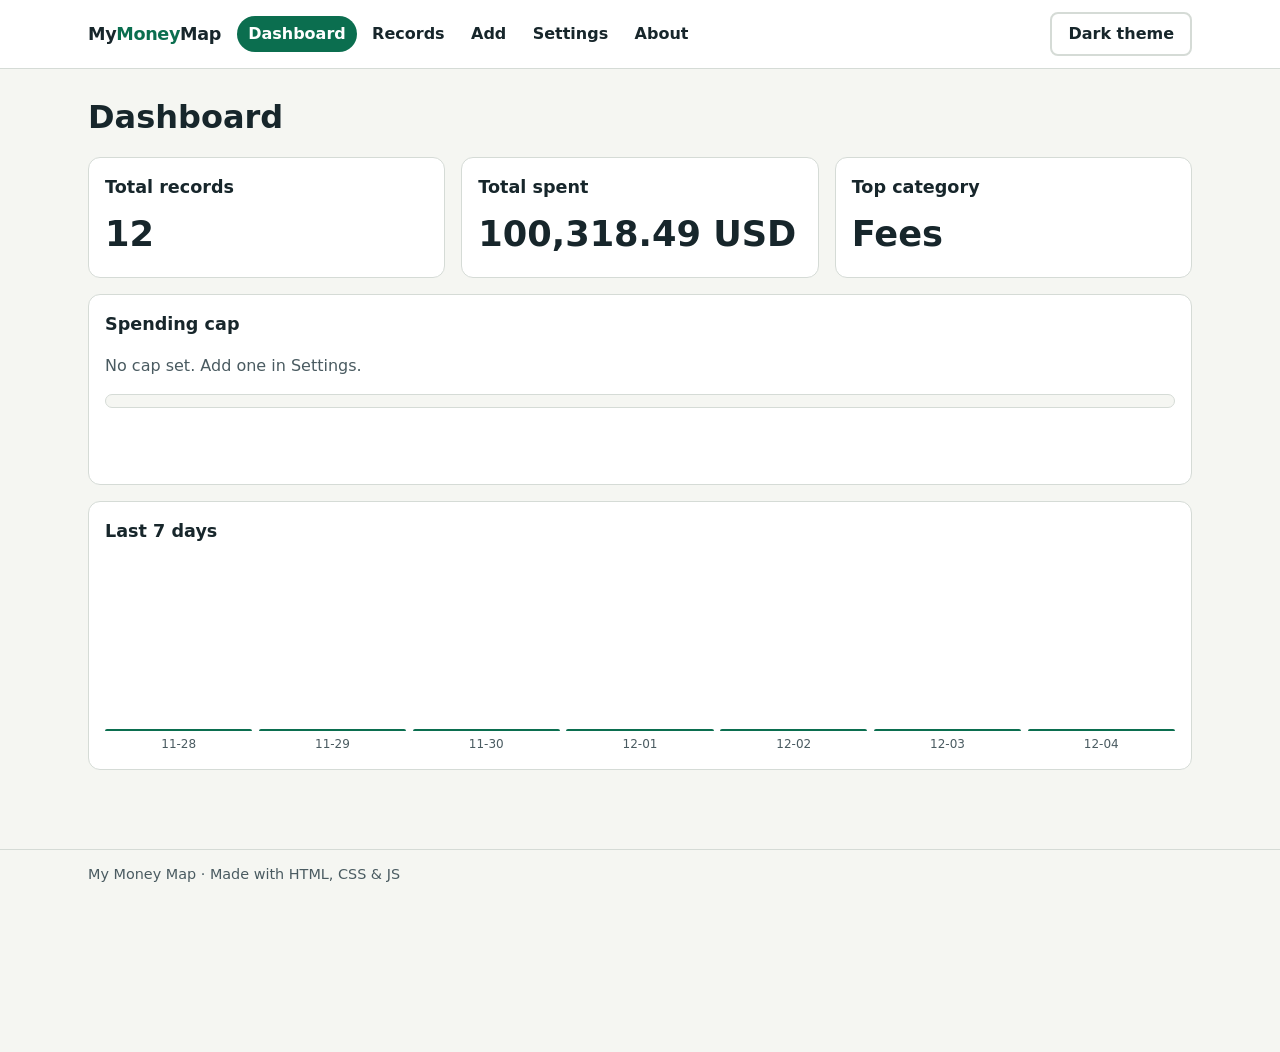
<file: index.html>
<!DOCTYPE html>
<html lang="en" data-theme="light">
<head>
  <meta charset="utf-8">
  <meta name="viewport" content="width=device-width, initial-scale=1">
  <title>My Money Map</title>
  <meta name="description" content="Track your spending with regex search, budget caps and JSON import/export.">
  <link rel="stylesheet" href="styles/main.css">
  <script type="module" src="scripts/main.js"></script>
</head>
<body>
  <a class="skip-link" href="#main">Skip to main content</a>

  <header class="site-header">
    <div class="wrap header-inner">
      <p class="brand">My<span>Money</span>Map</p>
      <nav aria-label="Main">
        <ul class="nav-list">
          <li><a href="#dashboard" data-route="dashboard">Dashboard</a></li>
          <li><a href="#records" data-route="records">Records</a></li>
          <li><a href="#form" data-route="form">Add</a></li>
          <li><a href="#settings" data-route="settings">Settings</a></li>
          <li><a href="#about" data-route="about">About</a></li>
        </ul>
      </nav>
      <button type="button" id="theme-toggle" class="btn btn-ghost" aria-pressed="false">Dark theme</button>
    </div>
  </header>

  <!-- Global announcements -->
  <div id="status" class="sr-only" role="status" aria-live="polite"></div>

  <main id="main" tabindex="-1" class="wrap">

    <!-- DASHBOARD -->
    <section id="dashboard" class="view" aria-labelledby="dashboard-h" hidden>
      <h1 id="dashboard-h" tabindex="-1">Dashboard</h1>

      <div class="stat-grid">
        <article class="card stat"><h2>Total records</h2><p class="big" id="stat-count">0</p></article>
        <article class="card stat"><h2>Total spent</h2><p class="big" id="stat-sum">0</p></article>
        <article class="card stat"><h2>Top category</h2><p class="big" id="stat-top">–</p></article>
      </div>

      <section class="card" aria-labelledby="cap-h">
        <h2 id="cap-h">Spending cap</h2>
        <p id="cap-meter-label" class="muted"></p>
        <div class="meter" aria-hidden="true"><div id="cap-fill" class="meter-fill"></div></div>
        <!-- polite when under cap, assertive when exceeded -->
        <p id="cap-polite" class="cap-msg" role="status" aria-live="polite"></p>
        <p id="cap-assertive" class="cap-msg cap-over" role="alert" aria-live="assertive"></p>
      </section>

      <section class="card" aria-labelledby="trend-h">
        <h2 id="trend-h">Last 7 days</h2>
        <div id="trend" class="trend" role="img" aria-label="Bar chart of daily spending for the last 7 days"></div>
        <table class="sr-only" id="trend-table">
          <caption>Daily spending, last 7 days</caption>
          <thead><tr><th scope="col">Date</th><th scope="col">Spent</th></tr></thead>
          <tbody></tbody>
        </table>
      </section>
    </section>

    <!-- RECORDS -->
    <section id="records" class="view" aria-labelledby="records-h" hidden>
      <h1 id="records-h" tabindex="-1">Records</h1>

      <form id="search-form" class="card toolbar" role="search" aria-label="Search and sort records" novalidate>
        <div class="field grow">
          <label for="search-input">Regex search</label>
          <input id="search-input" type="text" inputmode="text" autocomplete="off" spellcheck="false"
                 placeholder="e.g. (coffee|tea)  or  \.\d{2}\b  or  \b(\w+)\s+\1\b" aria-describedby="search-msg">
        </div>
        <div class="field check">
          <input id="search-ci" type="checkbox" checked>
          <label for="search-ci">Ignore case</label>
        </div>
        <div class="field">
          <label for="sort-field">Sort by</label>
          <select id="sort-field">
            <option value="date">Date</option>
            <option value="description">Description</option>
            <option value="amount">Amount</option>
          </select>
        </div>
        <div class="field">
          <label for="sort-dir">Direction</label>
          <select id="sort-dir">
            <option value="desc">Newest / Z–A / High–low</option>
            <option value="asc">Oldest / A–Z / Low–high</option>
          </select>
        </div>
        <p id="search-msg" class="muted grow" role="status" aria-live="polite"></p>
      </form>

      <div class="table-wrap">
        <table id="records-table">
          <caption class="sr-only">Transactions</caption>
          <thead>
            <tr>
              <th scope="col" aria-sort="none"><button type="button" class="th-btn" data-sort="date">Date</button></th>
              <th scope="col" aria-sort="none"><button type="button" class="th-btn" data-sort="description">Description</button></th>
              <th scope="col">Category</th>
              <th scope="col" class="num" aria-sort="none"><button type="button" class="th-btn" data-sort="amount">Amount</button></th>
              <th scope="col"><span class="sr-only">Actions</span></th>
            </tr>
          </thead>
          <tbody id="records-body"></tbody>
        </table>
      </div>
      <p id="empty" class="muted" hidden>No records match.</p>
    </section>

    <!-- ADD / EDIT FORM -->
    <section id="form" class="view" aria-labelledby="form-h" hidden>
      <h1 id="form-h" tabindex="-1">Add transaction</h1>
      <form id="txn-form" class="card form-grid" novalidate>
        <div class="field">
          <label for="f-desc">Description</label>
          <input id="f-desc" name="description" type="text" required aria-describedby="e-desc" autocomplete="off">
          <p id="e-desc" class="error" aria-live="polite"></p>
        </div>
        <div class="field">
          <label for="f-amount">Amount (<span class="base-code">RWF</span>)</label>
          <input id="f-amount" name="amount" type="text" inputmode="decimal" required aria-describedby="e-amount" autocomplete="off">
          <p id="e-amount" class="error" aria-live="polite"></p>
        </div>
        <div class="field">
          <label for="f-cat">Category</label>
          <input id="f-cat" name="category" type="text" list="cat-list" required aria-describedby="e-cat" autocomplete="off">
          <datalist id="cat-list"></datalist>
          <p id="e-cat" class="error" aria-live="polite"></p>
        </div>
        <div class="field">
          <label for="f-date">Date (YYYY-MM-DD)</label>
          <input id="f-date" name="date" type="text" inputmode="numeric" placeholder="2026-10-12" required aria-describedby="e-date" autocomplete="off">
          <p id="e-date" class="error" aria-live="polite"></p>
        </div>
        <div class="actions">
          <button type="submit" class="btn">Save transaction</button>
          <button type="reset" class="btn btn-ghost">Clear</button>
        </div>
      </form>
    </section>

    <!-- SETTINGS -->
    <section id="settings" class="view" aria-labelledby="settings-h" hidden>
      <h1 id="settings-h" tabindex="-1">Settings</h1>

      <form id="settings-form" class="card form-grid" novalidate>
        <h2 class="span">Budget &amp; currency</h2>
        <div class="field">
          <label for="s-cap">Spending cap (<span class="base-code">RWF</span>, 0 = off)</label>
          <input id="s-cap" type="text" inputmode="decimal" aria-describedby="e-cap">
          <p id="e-cap" class="error" aria-live="polite"></p>
        </div>
        <div class="field">
          <label for="s-display">Display currency</label>
          <select id="s-display"></select>
        </div>
        <fieldset class="span rates">
          <legend>Currencies (manual rates, 1 base unit =)</legend>
          <div class="field"><label for="c0-code">Base code</label><input id="c0-code" type="text" maxlength="3" aria-describedby="e-rates"></div>
          <div class="field"><label for="c1-code">Currency 2</label><input id="c1-code" type="text" maxlength="3"></div>
          <div class="field"><label for="c1-rate">Rate 2</label><input id="c1-rate" type="text" inputmode="decimal"></div>
          <div class="field"><label for="c2-code">Currency 3</label><input id="c2-code" type="text" maxlength="3"></div>
          <div class="field"><label for="c2-rate">Rate 3</label><input id="c2-rate" type="text" inputmode="decimal"></div>
          <p id="e-rates" class="error span" aria-live="polite"></p>
        </fieldset>
        <div class="field span">
          <label for="s-cats">Categories (comma separated)</label>
          <input id="s-cats" type="text" aria-describedby="e-cats">
          <p id="e-cats" class="error" aria-live="polite"></p>
        </div>
        <div class="actions span"><button type="submit" class="btn">Save settings</button></div>
      </form>

      <section class="card" aria-labelledby="data-h">
        <h2 id="data-h">Data</h2>
        <div class="actions">
          <button type="button" id="export-json" class="btn">Export JSON</button>
          <button type="button" id="export-csv" class="btn btn-ghost">Export CSV</button>
          <label for="import-file" class="btn btn-ghost file-btn">Import JSON</label>
          <input id="import-file" type="file" accept="application/json,.json" class="sr-only-focusable">
          <button type="button" id="reset-data" class="btn btn-danger">Reset to seed data</button>
        </div>
        <p id="import-msg" class="muted" role="status" aria-live="polite"></p>
      </section>
    </section>

    <!-- ABOUT -->
    <section id="about" class="view" aria-labelledby="about-h" hidden>
      <h1 id="about-h" tabindex="-1">About</h1>
      <div class="card prose">
        <p>My Money Map helps you log spending, search it with regular expressions, and stay under a budget cap. Everything is stored in your browser (localStorage) – nothing leaves your device.</p>
        <h2>Contact</h2>
        <ul>
          <li>GitHub: <a href="https://github.com/gwizatysha">github.com/gwizatysha</a></li>
          <li>Email: <a href="mailto:g.kansiime@alustudent.com">g.kansiime@alustudent.com</a></li>
        </ul>
      </div>
    </section>
  </main>

  <footer class="site-footer">
    <div class="wrap"><p>My Money Map · Made with HTML, CSS &amp; JS</p></div>
  </footer>

  <dialog id="confirm-dialog" aria-labelledby="confirm-title">
    <form method="dialog">
      <h2 id="confirm-title">Delete this record?</h2>
      <p id="confirm-text"></p>
      <div class="actions">
        <button value="cancel" class="btn btn-ghost">Cancel</button>
        <button value="ok" class="btn btn-danger">Delete</button>
      </div>
    </form>
  </dialog>
</body>
</html>
</file>
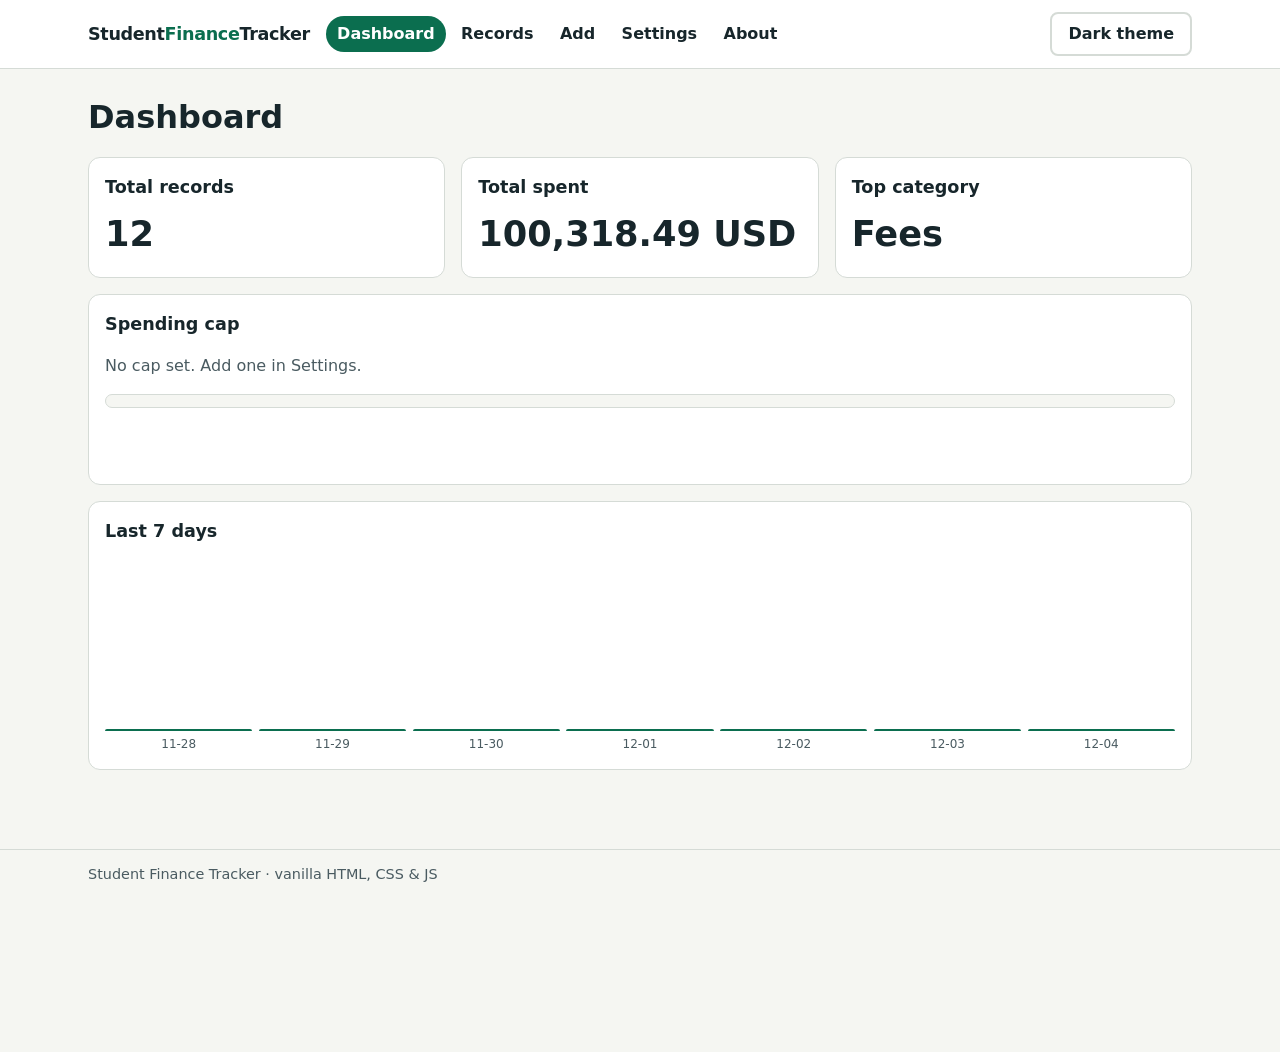
<file: finance-tracker/index.html>
<!DOCTYPE html>
<html lang="en" data-theme="light">
<head>
  <meta charset="utf-8">
  <meta name="viewport" content="width=device-width, initial-scale=1">
  <title>Student Finance Tracker</title>
  <meta name="description" content="Track student spending with regex search, budget caps and JSON import/export.">
  <link rel="stylesheet" href="styles/main.css">
  <script type="module" src="scripts/main.js"></script>
</head>
<body>
  <a class="skip-link" href="#main">Skip to main content</a>

  <header class="site-header">
    <div class="wrap header-inner">
      <p class="brand">Student<span>Finance</span>Tracker</p>
      <nav aria-label="Main">
        <ul class="nav-list">
          <li><a href="#dashboard" data-route="dashboard">Dashboard</a></li>
          <li><a href="#records" data-route="records">Records</a></li>
          <li><a href="#form" data-route="form">Add</a></li>
          <li><a href="#settings" data-route="settings">Settings</a></li>
          <li><a href="#about" data-route="about">About</a></li>
        </ul>
      </nav>
      <button type="button" id="theme-toggle" class="btn btn-ghost" aria-pressed="false">Dark theme</button>
    </div>
  </header>

  <!-- Global announcements -->
  <div id="status" class="sr-only" role="status" aria-live="polite"></div>

  <main id="main" tabindex="-1" class="wrap">

    <!-- DASHBOARD -->
    <section id="dashboard" class="view" aria-labelledby="dashboard-h" hidden>
      <h1 id="dashboard-h" tabindex="-1">Dashboard</h1>

      <div class="stat-grid">
        <article class="card stat"><h2>Total records</h2><p class="big" id="stat-count">0</p></article>
        <article class="card stat"><h2>Total spent</h2><p class="big" id="stat-sum">0</p></article>
        <article class="card stat"><h2>Top category</h2><p class="big" id="stat-top">–</p></article>
      </div>

      <section class="card" aria-labelledby="cap-h">
        <h2 id="cap-h">Spending cap</h2>
        <p id="cap-meter-label" class="muted"></p>
        <div class="meter" aria-hidden="true"><div id="cap-fill" class="meter-fill"></div></div>
        <!-- polite when under cap, assertive when exceeded -->
        <p id="cap-polite" class="cap-msg" role="status" aria-live="polite"></p>
        <p id="cap-assertive" class="cap-msg cap-over" role="alert" aria-live="assertive"></p>
      </section>

      <section class="card" aria-labelledby="trend-h">
        <h2 id="trend-h">Last 7 days</h2>
        <div id="trend" class="trend" role="img" aria-label="Bar chart of daily spending for the last 7 days"></div>
        <table class="sr-only" id="trend-table">
          <caption>Daily spending, last 7 days</caption>
          <thead><tr><th scope="col">Date</th><th scope="col">Spent</th></tr></thead>
          <tbody></tbody>
        </table>
      </section>
    </section>

    <!-- RECORDS -->
    <section id="records" class="view" aria-labelledby="records-h" hidden>
      <h1 id="records-h" tabindex="-1">Records</h1>

      <form id="search-form" class="card toolbar" role="search" aria-label="Search and sort records" novalidate>
        <div class="field grow">
          <label for="search-input">Regex search</label>
          <input id="search-input" type="text" inputmode="text" autocomplete="off" spellcheck="false"
                 placeholder="e.g. (coffee|tea)  or  \.\d{2}\b  or  \b(\w+)\s+\1\b" aria-describedby="search-msg">
        </div>
        <div class="field check">
          <input id="search-ci" type="checkbox" checked>
          <label for="search-ci">Ignore case</label>
        </div>
        <div class="field">
          <label for="sort-field">Sort by</label>
          <select id="sort-field">
            <option value="date">Date</option>
            <option value="description">Description</option>
            <option value="amount">Amount</option>
          </select>
        </div>
        <div class="field">
          <label for="sort-dir">Direction</label>
          <select id="sort-dir">
            <option value="desc">Newest / Z–A / High–low</option>
            <option value="asc">Oldest / A–Z / Low–high</option>
          </select>
        </div>
        <p id="search-msg" class="muted grow" role="status" aria-live="polite"></p>
      </form>

      <div class="table-wrap">
        <table id="records-table">
          <caption class="sr-only">Transactions</caption>
          <thead>
            <tr>
              <th scope="col" aria-sort="none"><button type="button" class="th-btn" data-sort="date">Date</button></th>
              <th scope="col" aria-sort="none"><button type="button" class="th-btn" data-sort="description">Description</button></th>
              <th scope="col">Category</th>
              <th scope="col" class="num" aria-sort="none"><button type="button" class="th-btn" data-sort="amount">Amount</button></th>
              <th scope="col"><span class="sr-only">Actions</span></th>
            </tr>
          </thead>
          <tbody id="records-body"></tbody>
        </table>
      </div>
      <p id="empty" class="muted" hidden>No records match.</p>
    </section>

    <!-- ADD / EDIT FORM -->
    <section id="form" class="view" aria-labelledby="form-h" hidden>
      <h1 id="form-h" tabindex="-1">Add transaction</h1>
      <form id="txn-form" class="card form-grid" novalidate>
        <div class="field">
          <label for="f-desc">Description</label>
          <input id="f-desc" name="description" type="text" required aria-describedby="e-desc" autocomplete="off">
          <p id="e-desc" class="error" aria-live="polite"></p>
        </div>
        <div class="field">
          <label for="f-amount">Amount (<span class="base-code">USD</span>)</label>
          <input id="f-amount" name="amount" type="text" inputmode="decimal" required aria-describedby="e-amount" autocomplete="off">
          <p id="e-amount" class="error" aria-live="polite"></p>
        </div>
        <div class="field">
          <label for="f-cat">Category</label>
          <input id="f-cat" name="category" type="text" list="cat-list" required aria-describedby="e-cat" autocomplete="off">
          <datalist id="cat-list"></datalist>
          <p id="e-cat" class="error" aria-live="polite"></p>
        </div>
        <div class="field">
          <label for="f-date">Date (YYYY-MM-DD)</label>
          <input id="f-date" name="date" type="text" inputmode="numeric" placeholder="2026-10-12" required aria-describedby="e-date" autocomplete="off">
          <p id="e-date" class="error" aria-live="polite"></p>
        </div>
        <div class="actions">
          <button type="submit" class="btn">Save transaction</button>
          <button type="reset" class="btn btn-ghost">Clear</button>
        </div>
      </form>
    </section>

    <!-- SETTINGS -->
    <section id="settings" class="view" aria-labelledby="settings-h" hidden>
      <h1 id="settings-h" tabindex="-1">Settings</h1>

      <form id="settings-form" class="card form-grid" novalidate>
        <h2 class="span">Budget &amp; currency</h2>
        <div class="field">
          <label for="s-cap">Spending cap (<span class="base-code">USD</span>, 0 = off)</label>
          <input id="s-cap" type="text" inputmode="decimal" aria-describedby="e-cap">
          <p id="e-cap" class="error" aria-live="polite"></p>
        </div>
        <div class="field">
          <label for="s-display">Display currency</label>
          <select id="s-display"></select>
        </div>
        <fieldset class="span rates">
          <legend>Currencies (manual rates, 1 base unit =)</legend>
          <div class="field"><label for="c0-code">Base code</label><input id="c0-code" type="text" maxlength="3" aria-describedby="e-rates"></div>
          <div class="field"><label for="c1-code">Currency 2</label><input id="c1-code" type="text" maxlength="3"></div>
          <div class="field"><label for="c1-rate">Rate 2</label><input id="c1-rate" type="text" inputmode="decimal"></div>
          <div class="field"><label for="c2-code">Currency 3</label><input id="c2-code" type="text" maxlength="3"></div>
          <div class="field"><label for="c2-rate">Rate 3</label><input id="c2-rate" type="text" inputmode="decimal"></div>
          <p id="e-rates" class="error span" aria-live="polite"></p>
        </fieldset>
        <div class="field span">
          <label for="s-cats">Categories (comma separated)</label>
          <input id="s-cats" type="text" aria-describedby="e-cats">
          <p id="e-cats" class="error" aria-live="polite"></p>
        </div>
        <div class="actions span"><button type="submit" class="btn">Save settings</button></div>
      </form>

      <section class="card" aria-labelledby="data-h">
        <h2 id="data-h">Data</h2>
        <div class="actions">
          <button type="button" id="export-json" class="btn">Export JSON</button>
          <button type="button" id="export-csv" class="btn btn-ghost">Export CSV</button>
          <label for="import-file" class="btn btn-ghost file-btn">Import JSON</label>
          <input id="import-file" type="file" accept="application/json,.json" class="sr-only-focusable">
          <button type="button" id="reset-data" class="btn btn-danger">Reset to seed data</button>
        </div>
        <p id="import-msg" class="muted" role="status" aria-live="polite"></p>
      </section>
    </section>

    <!-- ABOUT -->
    <section id="about" class="view" aria-labelledby="about-h" hidden>
      <h1 id="about-h" tabindex="-1">About</h1>
      <div class="card prose">
        <p>Student Finance Tracker helps you log spending, search it with regular expressions, and stay under a budget cap. Everything is stored in your browser (localStorage) – nothing leaves your device.</p>
        <h2>Contact</h2>
        <ul>
          <li>GitHub: <a href="https://github.com/YOUR-USERNAME">github.com/YOUR-USERNAME</a></li>
          <li>Email: <a href="mailto:gwiza.kansiime@gmail.com">gwiza.kansiime@gmail.com</a></li>
        </ul>
      </div>
    </section>
  </main>

  <footer class="site-footer">
    <div class="wrap"><p>Student Finance Tracker · vanilla HTML, CSS &amp; JS</p></div>
  </footer>

  <dialog id="confirm-dialog" aria-labelledby="confirm-title">
    <form method="dialog">
      <h2 id="confirm-title">Delete this record?</h2>
      <p id="confirm-text"></p>
      <div class="actions">
        <button value="cancel" class="btn btn-ghost">Cancel</button>
        <button value="ok" class="btn btn-danger">Delete</button>
      </div>
    </form>
  </dialog>
</body>
</html>
</file>
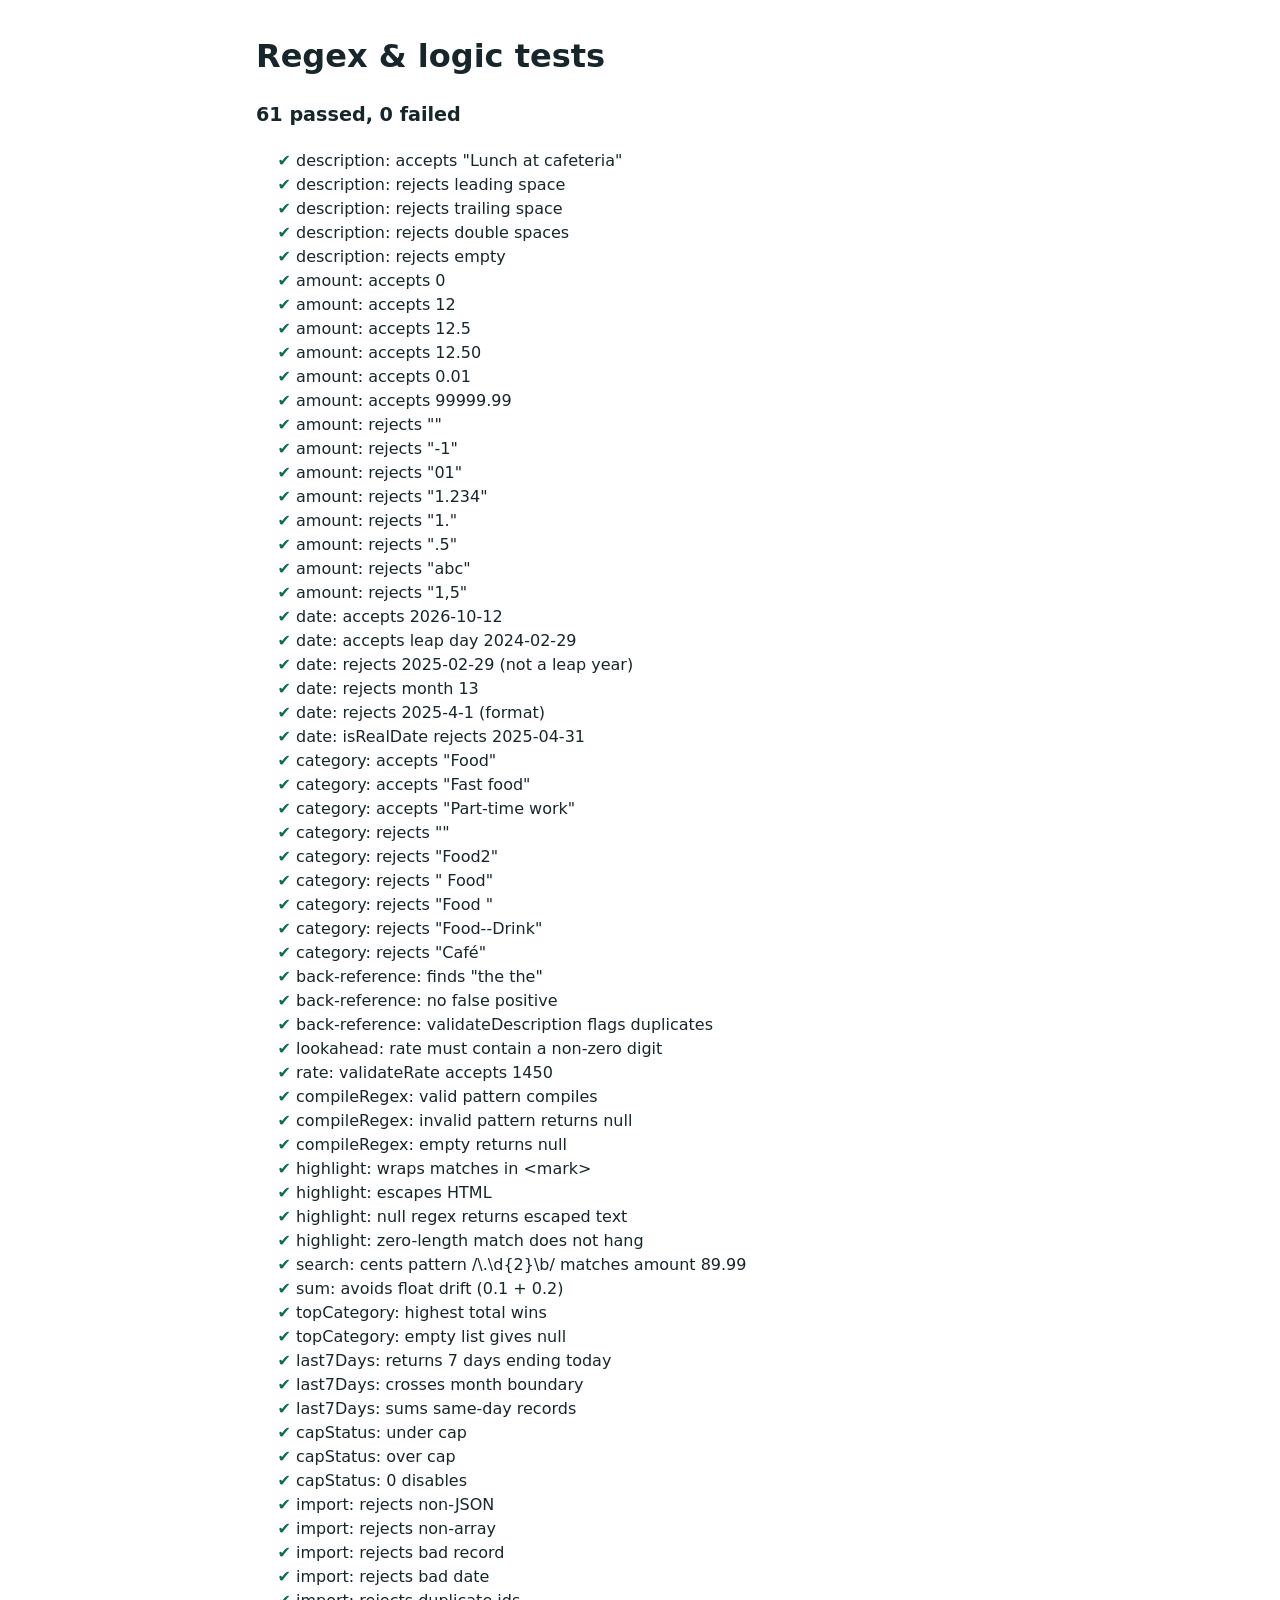
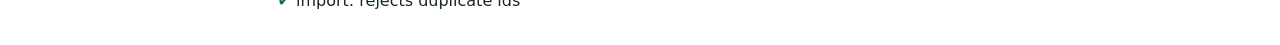
<file: tests.html>
<!DOCTYPE html>
<html lang="en">
<head>
  <meta charset="utf-8">
  <meta name="viewport" content="width=device-width, initial-scale=1">
  <title>Tests · Student Finance Tracker</title>
  <style>
    body { font: 16px/1.5 system-ui, sans-serif; max-width: 48rem; margin: 2rem auto; padding: 0 1rem; color: #17262b; }
    li.pass::marker { content: "✔ "; color: #0b6e4f; }
    li.fail::marker { content: "✘ "; color: #b3261e; }
    li.fail { color: #b3261e; font-weight: 700; }
    #summary { font-weight: 800; font-size: 1.2rem; }
  </style>
</head>
<body>
  <h1>Regex &amp; logic tests</h1>
  <p id="summary" role="status">Running…</p>
  <ul id="results"></ul>

  <script type="module">
    import { RULES, validateDescription, validateAmount, validateDate, validateCategory, validateRate, isRealDate } from './scripts/validators.js';
    import { compileRegex, highlight, recordMatches } from './scripts/search.js';
    import { sum, topCategory, last7Days, capStatus } from './scripts/stats.js';
    import { importJSON } from './scripts/state.js';

    let pass = 0, fail = 0;
    const out = document.getElementById('results');
    function test(name, fn) {
      const li = document.createElement('li');
      try {
        const ok = fn();
        if (ok !== true) throw new Error('assertion returned ' + ok);
        li.className = 'pass'; pass++;
      } catch (e) {
        li.className = 'fail'; fail++;
        name += ' — ' + e.message;
      }
      li.textContent = name;
      out.append(li);
    }

    // Description
    test('description: accepts "Lunch at cafeteria"', () => validateDescription('Lunch at cafeteria') === '');
    test('description: rejects leading space', () => validateDescription(' Lunch') !== '');
    test('description: rejects trailing space', () => validateDescription('Lunch ') !== '');
    test('description: rejects double spaces', () => validateDescription('Lunch  at') !== '');
    test('description: rejects empty', () => validateDescription('') !== '');

    // Amount
    for (const v of ['0', '12', '12.5', '12.50', '0.01', '99999.99']) test(`amount: accepts ${v}`, () => validateAmount(v) === '');
    for (const v of ['', '-1', '01', '1.234', '1.', '.5', 'abc', '1,5']) test(`amount: rejects "${v}"`, () => validateAmount(v) !== '');

    // Date
    test('date: accepts 2026-10-12', () => validateDate('2026-10-12') === '');
    test('date: accepts leap day 2024-02-29', () => validateDate('2024-02-29') === '');
    test('date: rejects 2025-02-29 (not a leap year)', () => validateDate('2025-02-29') !== '');
    test('date: rejects month 13', () => validateDate('2025-13-01') !== '');
    test('date: rejects 2025-4-1 (format)', () => validateDate('2025-4-1') !== '');
    test('date: isRealDate rejects 2025-04-31', () => isRealDate('2025-04-31') === false);

    // Category
    for (const v of ['Food', 'Fast food', 'Part-time work']) test(`category: accepts "${v}"`, () => validateCategory(v) === '');
    for (const v of ['', 'Food2', ' Food', 'Food ', 'Food--Drink', 'Café']) test(`category: rejects "${v}"`, () => validateCategory(v) !== '');

    // Advanced regex
    test('back-reference: finds "the the"', () => RULES.duplicateWord.test('Bought the the book'));
    test('back-reference: no false positive', () => !RULES.duplicateWord.test('Bought the other book'));
    test('back-reference: validateDescription flags duplicates', () => validateDescription('tea tea') !== '');
    test('lookahead: rate must contain a non-zero digit', () => RULES.rate.test('0.92') && !RULES.rate.test('0') && !RULES.rate.test('0.000'));
    test('rate: validateRate accepts 1450', () => validateRate('1450') === '');

    // Search
    test('compileRegex: valid pattern compiles', () => compileRegex('(coffee|tea)') instanceof RegExp);
    test('compileRegex: invalid pattern returns null', () => compileRegex('(unclosed') === null);
    test('compileRegex: empty returns null', () => compileRegex('') === null);
    test('highlight: wraps matches in <mark>', () => highlight('Coffee time', /coffee/i) === '<mark>Coffee</mark> time');
    test('highlight: escapes HTML', () => highlight('<b>x</b>', /x/) === '&lt;b&gt;<mark>x</mark>&lt;/b&gt;');
    test('highlight: null regex returns escaped text', () => highlight('a<b', null) === 'a&lt;b');
    test('highlight: zero-length match does not hang', () => highlight('abc', /x*/g) === 'abc');
    test('search: cents pattern /\\.\\d{2}\\b/ matches amount 89.99', () => recordMatches({ description: 'x', category: 'y', date: '2026-01-01', amount: 89.99 }, /\.\d{2}\b/));

    // Stats
    test('sum: avoids float drift (0.1 + 0.2)', () => sum([{ amount: 0.1 }, { amount: 0.2 }]) === 0.3);
    test('topCategory: highest total wins', () => topCategory([{ category: 'A', amount: 5 }, { category: 'B', amount: 9 }, { category: 'A', amount: 3 }]).category === 'B');
    test('topCategory: empty list gives null', () => topCategory([]) === null);
    test('last7Days: returns 7 days ending today', () => { const d = last7Days([], '2026-10-12'); return d.length === 7 && d[0].date === '2026-10-06' && d[6].date === '2026-10-12'; });
    test('last7Days: crosses month boundary', () => last7Days([], '2026-03-02')[0].date === '2026-02-24');
    test('last7Days: sums same-day records', () => last7Days([{ date: '2026-10-12', amount: 1.1 }, { date: '2026-10-12', amount: 2.2 }], '2026-10-12')[6].total === 3.3);
    test('capStatus: under cap', () => { const c = capStatus(40, 100); return c.enabled && !c.over && c.remaining === 60; });
    test('capStatus: over cap', () => { const c = capStatus(130, 100); return c.over && c.remaining === -30; });
    test('capStatus: 0 disables', () => capStatus(10, 0).enabled === false);

    // Import validation (uses real state module; in-memory only after validation passes, so test failures only)
    test('import: rejects non-JSON', () => importJSON('not json').ok === false);
    test('import: rejects non-array', () => importJSON('{"a":1}').ok === false);
    test('import: rejects bad record', () => importJSON('[{"id":"x"}]').ok === false);
    test('import: rejects bad date', () => importJSON(JSON.stringify([{ id: 'a', description: 'Ok', amount: 1, category: 'Food', date: '2025-02-30', createdAt: 'x', updatedAt: 'x' }])).ok === false);
    test('import: rejects duplicate ids', () => {
      const r = { id: 'a', description: 'Ok', amount: 1, category: 'Food', date: '2025-01-01', createdAt: 'x', updatedAt: 'x' };
      return importJSON(JSON.stringify([r, r])).ok === false;
    });

    document.getElementById('summary').textContent = `${pass} passed, ${fail} failed`;
    document.title = (fail ? '✘ ' : '✔ ') + document.title;
  </script>
</body>
</html>
</file>
<file: styles/main.css>
/* Mobile-first. Breakpoints: base (~360px), 768px, 1024px. */

:root {
  --bg: #f5f6f2;
  --surface: #ffffff;
  --ink: #17262b;
  --muted: #4a5b61;
  --line: #d5dbd6;
  --accent: #0b6e4f;
  --accent-ink: #ffffff;
  --danger: #b3261e;
  --mark: #ffe58a;
  --focus: #0b57d0;
  --radius: 12px;
}
:root[data-theme="dark"] {
  --bg: #0f1619;
  --surface: #182226;
  --ink: #e8eef0;
  --muted: #a9b9bf;
  --line: #2c3a40;
  --accent: #5fd3a6;
  --accent-ink: #08241a;
  --danger: #ff8f86;
  --mark: #7a6a1a;
  --focus: #8ab4ff;
}

*, *::before, *::after { box-sizing: border-box; }
html { font-size: 100%; }
body {
  margin: 0;
  background: var(--bg);
  color: var(--ink);
  font: 1rem/1.5 system-ui, -apple-system, "Segoe UI", Roboto, sans-serif;
  min-height: 100vh;
  display: flex;
  flex-direction: column;
}
main { flex: 1; padding-block: 1rem 2rem; }
.wrap { width: 100%; max-width: 72rem; margin-inline: auto; padding-inline: 1rem; }

h1 { font-size: 1.6rem; margin: 0.5rem 0 1rem; }
h2 { font-size: 1.1rem; margin: 0 0 0.5rem; }
a { color: var(--accent); }
.muted { color: var(--muted); }

/* Focus: always visible */
:focus-visible { outline: 3px solid var(--focus); outline-offset: 2px; }
main:focus, h1:focus { outline: none; }

.sr-only {
  position: absolute; width: 1px; height: 1px; margin: -1px; padding: 0;
  overflow: hidden; clip: rect(0 0 0 0); white-space: nowrap; border: 0;
}
.sr-only-focusable {
  position: absolute; width: 1px; height: 1px; opacity: 0; overflow: hidden;
}
.file-btn:has(+ .sr-only-focusable:focus-visible) { outline: 3px solid var(--focus); outline-offset: 2px; }

.skip-link {
  position: absolute; left: 0.5rem; top: -4rem;
  background: var(--accent); color: var(--accent-ink);
  padding: 0.6rem 1rem; border-radius: 0 0 8px 8px; z-index: 100;
  transition: top 0.15s;
}
.skip-link:focus { top: 0; }

/* Header */
.site-header { background: var(--surface); border-bottom: 1px solid var(--line); }
.header-inner { display: flex; flex-wrap: wrap; align-items: center; gap: 0.5rem 1rem; padding-block: 0.75rem; }
.brand { margin: 0; font-weight: 800; letter-spacing: -0.02em; font-size: 1.1rem; }
.brand span { color: var(--accent); }
.nav-list { display: flex; flex-wrap: wrap; gap: 0.25rem; list-style: none; margin: 0; padding: 0; }
.nav-list a {
  display: inline-block; padding: 0.4rem 0.7rem; border-radius: 999px;
  text-decoration: none; color: var(--ink); font-weight: 600;
}
.nav-list a:hover { background: var(--bg); }
.nav-list a[aria-current="page"] { background: var(--accent); color: var(--accent-ink); }
#theme-toggle { margin-left: auto; }

/* Cards & layout */
.card {
  background: var(--surface); border: 1px solid var(--line);
  border-radius: var(--radius); padding: 1rem; margin-bottom: 1rem;
}
.view:not([hidden]) { animation: viewIn 0.25s ease-out; }
@keyframes viewIn { from { opacity: 0; transform: translateY(6px); } to { opacity: 1; transform: none; } }

.stat-grid { display: grid; gap: 1rem; grid-template-columns: 1fr; margin-bottom: 1rem; }
.stat { margin: 0; }
.big { font-size: 1.8rem; font-weight: 800; margin: 0; overflow-wrap: anywhere; }

/* Buttons */
.btn {
  font: inherit; font-weight: 600; cursor: pointer;
  background: var(--accent); color: var(--accent-ink);
  border: 2px solid var(--accent); border-radius: 8px;
  padding: 0.5rem 1rem; min-height: 44px;
  display: inline-flex; align-items: center; justify-content: center;
  transition: transform 0.1s, background-color 0.15s;
}
.btn:hover { transform: translateY(-1px); }
.btn:active { transform: none; }
.btn-ghost { background: transparent; color: var(--ink); border-color: var(--line); }
.btn-danger { background: transparent; color: var(--danger); border-color: var(--danger); }
.btn-small { min-height: 36px; padding: 0.25rem 0.6rem; font-size: 0.9rem; }
.actions { display: flex; flex-wrap: wrap; gap: 0.5rem; }

/* Forms */
.field { display: flex; flex-direction: column; gap: 0.25rem; min-width: 0; }
.field label { font-weight: 600; font-size: 0.95rem; }
input[type="text"], select {
  font: inherit; color: var(--ink); background: var(--bg);
  border: 2px solid var(--line); border-radius: 8px;
  padding: 0.5rem 0.65rem; min-height: 44px; width: 100%;
}
input[aria-invalid="true"] { border-color: var(--danger); }
.error { color: var(--danger); font-size: 0.9rem; margin: 0; min-height: 1.2em; font-weight: 600; }
.form-grid { display: grid; gap: 0.75rem; grid-template-columns: 1fr; }
.form-grid .span { grid-column: 1 / -1; }
fieldset.rates { border: 1px solid var(--line); border-radius: 8px; display: grid; gap: 0.5rem; grid-template-columns: 1fr 1fr; }
fieldset.rates legend { font-weight: 600; padding-inline: 0.4rem; }
.field.check { flex-direction: row; align-items: center; gap: 0.5rem; }
.field.check input { width: 1.25rem; height: 1.25rem; }

.toolbar { display: grid; gap: 0.75rem; grid-template-columns: 1fr; align-items: end; }
.grow { grid-column: 1 / -1; }

/* Table → cards on mobile */
.table-wrap { width: 100%; }
table { width: 100%; border-collapse: collapse; }
thead { display: none; }
tbody tr {
  display: block; background: var(--surface); border: 1px solid var(--line);
  border-radius: var(--radius); padding: 0.75rem; margin-bottom: 0.75rem;
  animation: rowIn 0.25s ease-out;
}
@keyframes rowIn { from { opacity: 0; transform: translateY(4px); } to { opacity: 1; transform: none; } }
tbody td { display: flex; justify-content: space-between; gap: 1rem; padding: 0.25rem 0; overflow-wrap: anywhere; }
tbody td::before { content: attr(data-label); font-weight: 700; color: var(--muted); flex: none; }
tbody td.row-actions { justify-content: flex-end; gap: 0.5rem; }
tbody td.row-actions::before { content: none; }
td.num, th.num { text-align: right; font-variant-numeric: tabular-nums; }
mark { background: var(--mark); color: inherit; border-radius: 3px; padding: 0 2px; }
.th-btn {
  font: inherit; font-weight: 700; background: none; border: 0; color: inherit; cursor: pointer; padding: 0.25rem 0;
}
.th-btn::after { content: " ↕"; color: var(--muted); }
th[aria-sort="ascending"] .th-btn::after { content: " ↑"; color: var(--accent); }
th[aria-sort="descending"] .th-btn::after { content: " ↓"; color: var(--accent); }
td input[type="text"] { min-height: 38px; }

/* Cap meter */
.meter { height: 14px; background: var(--bg); border: 1px solid var(--line); border-radius: 999px; overflow: hidden; }
.meter-fill { height: 100%; width: 0; background: var(--accent); transition: width 0.5s ease, background-color 0.3s; }
.meter-fill.over { background: var(--danger); }
.cap-msg { margin: 0.5rem 0 0; font-weight: 600; min-height: 1.4em; }
.cap-over { color: var(--danger); }

/* Trend chart */
.trend { display: flex; align-items: flex-end; gap: 0.4rem; height: 160px; padding-top: 0.5rem; }
.bar-col { flex: 1; display: flex; flex-direction: column; align-items: center; justify-content: flex-end; height: 100%; min-width: 0; }
.bar { width: 100%; background: var(--accent); border-radius: 6px 6px 0 0; min-height: 2px; transition: height 0.5s ease; }
.bar-val { font-size: 0.7rem; color: var(--muted); font-variant-numeric: tabular-nums; }
.bar-lbl { font-size: 0.75rem; color: var(--muted); margin-top: 0.25rem; }

/* Dialog */
dialog { border: 1px solid var(--line); border-radius: var(--radius); background: var(--surface); color: var(--ink); max-width: 26rem; width: calc(100% - 2rem); }
dialog::backdrop { background: rgb(0 0 0 / 0.5); }

.site-footer { border-top: 1px solid var(--line); color: var(--muted); font-size: 0.9rem; }

/* ≥ 480px: nicer toolbar */
@media (min-width: 480px) {
  .toolbar { grid-template-columns: 1fr 1fr; }
  .stat-grid { grid-template-columns: 1fr 1fr; }
}

/* ≥ 768px: real table, 2-col forms */
@media (min-width: 768px) {
  .wrap { padding-inline: 1.5rem; }
  h1 { font-size: 2rem; }
  .stat-grid { grid-template-columns: repeat(3, 1fr); }
  .form-grid { grid-template-columns: 1fr 1fr; }
  fieldset.rates { grid-template-columns: repeat(5, 1fr); }
  .toolbar { grid-template-columns: 2fr auto 1fr 1fr; }
  .table-wrap { background: var(--surface); border: 1px solid var(--line); border-radius: var(--radius); overflow-x: auto; }
  thead { display: table-header-group; }
  th, td { padding: 0.6rem 0.75rem; text-align: left; }
  thead tr { border-bottom: 2px solid var(--line); }
  tbody tr { display: table-row; border: 0; border-bottom: 1px solid var(--line); border-radius: 0; padding: 0; margin: 0; }
  tbody td { display: table-cell; }
  tbody td::before { content: none; }
  tbody td.row-actions { white-space: nowrap; text-align: right; }
  td.num, th.num { text-align: right; }
}

/* ≥ 1024px: wider layout */
@media (min-width: 1024px) {
  .header-inner { flex-wrap: nowrap; }
  .trend { height: 200px; }
  .big { font-size: 2.2rem; }
}

@media (prefers-reduced-motion: reduce) {
  *, *::before, *::after { animation: none !important; transition: none !important; }
}
</file>
<file: finance-tracker/styles/main.css>
/* Mobile-first. Breakpoints: base (~360px), 768px, 1024px. */

:root {
  --bg: #f5f6f2;
  --surface: #ffffff;
  --ink: #17262b;
  --muted: #4a5b61;
  --line: #d5dbd6;
  --accent: #0b6e4f;
  --accent-ink: #ffffff;
  --danger: #b3261e;
  --mark: #ffe58a;
  --focus: #0b57d0;
  --radius: 12px;
}
:root[data-theme="dark"] {
  --bg: #0f1619;
  --surface: #182226;
  --ink: #e8eef0;
  --muted: #a9b9bf;
  --line: #2c3a40;
  --accent: #5fd3a6;
  --accent-ink: #08241a;
  --danger: #ff8f86;
  --mark: #7a6a1a;
  --focus: #8ab4ff;
}

*, *::before, *::after { box-sizing: border-box; }
html { font-size: 100%; }
body {
  margin: 0;
  background: var(--bg);
  color: var(--ink);
  font: 1rem/1.5 system-ui, -apple-system, "Segoe UI", Roboto, sans-serif;
  min-height: 100vh;
  display: flex;
  flex-direction: column;
}
main { flex: 1; padding-block: 1rem 2rem; }
.wrap { width: 100%; max-width: 72rem; margin-inline: auto; padding-inline: 1rem; }

h1 { font-size: 1.6rem; margin: 0.5rem 0 1rem; }
h2 { font-size: 1.1rem; margin: 0 0 0.5rem; }
a { color: var(--accent); }
.muted { color: var(--muted); }

/* Focus: always visible */
:focus-visible { outline: 3px solid var(--focus); outline-offset: 2px; }
main:focus, h1:focus { outline: none; }

.sr-only {
  position: absolute; width: 1px; height: 1px; margin: -1px; padding: 0;
  overflow: hidden; clip: rect(0 0 0 0); white-space: nowrap; border: 0;
}
.sr-only-focusable {
  position: absolute; width: 1px; height: 1px; opacity: 0; overflow: hidden;
}
.file-btn:has(+ .sr-only-focusable:focus-visible) { outline: 3px solid var(--focus); outline-offset: 2px; }

.skip-link {
  position: absolute; left: 0.5rem; top: -4rem;
  background: var(--accent); color: var(--accent-ink);
  padding: 0.6rem 1rem; border-radius: 0 0 8px 8px; z-index: 100;
  transition: top 0.15s;
}
.skip-link:focus { top: 0; }

/* Header */
.site-header { background: var(--surface); border-bottom: 1px solid var(--line); }
.header-inner { display: flex; flex-wrap: wrap; align-items: center; gap: 0.5rem 1rem; padding-block: 0.75rem; }
.brand { margin: 0; font-weight: 800; letter-spacing: -0.02em; font-size: 1.1rem; }
.brand span { color: var(--accent); }
.nav-list { display: flex; flex-wrap: wrap; gap: 0.25rem; list-style: none; margin: 0; padding: 0; }
.nav-list a {
  display: inline-block; padding: 0.4rem 0.7rem; border-radius: 999px;
  text-decoration: none; color: var(--ink); font-weight: 600;
}
.nav-list a:hover { background: var(--bg); }
.nav-list a[aria-current="page"] { background: var(--accent); color: var(--accent-ink); }
#theme-toggle { margin-left: auto; }

/* Cards & layout */
.card {
  background: var(--surface); border: 1px solid var(--line);
  border-radius: var(--radius); padding: 1rem; margin-bottom: 1rem;
}
.view:not([hidden]) { animation: viewIn 0.25s ease-out; }
@keyframes viewIn { from { opacity: 0; transform: translateY(6px); } to { opacity: 1; transform: none; } }

.stat-grid { display: grid; gap: 1rem; grid-template-columns: 1fr; margin-bottom: 1rem; }
.stat { margin: 0; }
.big { font-size: 1.8rem; font-weight: 800; margin: 0; overflow-wrap: anywhere; }

/* Buttons */
.btn {
  font: inherit; font-weight: 600; cursor: pointer;
  background: var(--accent); color: var(--accent-ink);
  border: 2px solid var(--accent); border-radius: 8px;
  padding: 0.5rem 1rem; min-height: 44px;
  display: inline-flex; align-items: center; justify-content: center;
  transition: transform 0.1s, background-color 0.15s;
}
.btn:hover { transform: translateY(-1px); }
.btn:active { transform: none; }
.btn-ghost { background: transparent; color: var(--ink); border-color: var(--line); }
.btn-danger { background: transparent; color: var(--danger); border-color: var(--danger); }
.btn-small { min-height: 36px; padding: 0.25rem 0.6rem; font-size: 0.9rem; }
.actions { display: flex; flex-wrap: wrap; gap: 0.5rem; }

/* Forms */
.field { display: flex; flex-direction: column; gap: 0.25rem; min-width: 0; }
.field label { font-weight: 600; font-size: 0.95rem; }
input[type="text"], select {
  font: inherit; color: var(--ink); background: var(--bg);
  border: 2px solid var(--line); border-radius: 8px;
  padding: 0.5rem 0.65rem; min-height: 44px; width: 100%;
}
input[aria-invalid="true"] { border-color: var(--danger); }
.error { color: var(--danger); font-size: 0.9rem; margin: 0; min-height: 1.2em; font-weight: 600; }
.form-grid { display: grid; gap: 0.75rem; grid-template-columns: 1fr; }
.form-grid .span { grid-column: 1 / -1; }
fieldset.rates { border: 1px solid var(--line); border-radius: 8px; display: grid; gap: 0.5rem; grid-template-columns: 1fr 1fr; }
fieldset.rates legend { font-weight: 600; padding-inline: 0.4rem; }
.field.check { flex-direction: row; align-items: center; gap: 0.5rem; }
.field.check input { width: 1.25rem; height: 1.25rem; }

.toolbar { display: grid; gap: 0.75rem; grid-template-columns: 1fr; align-items: end; }
.grow { grid-column: 1 / -1; }

/* Table → cards on mobile */
.table-wrap { width: 100%; }
table { width: 100%; border-collapse: collapse; }
thead { display: none; }
tbody tr {
  display: block; background: var(--surface); border: 1px solid var(--line);
  border-radius: var(--radius); padding: 0.75rem; margin-bottom: 0.75rem;
  animation: rowIn 0.25s ease-out;
}
@keyframes rowIn { from { opacity: 0; transform: translateY(4px); } to { opacity: 1; transform: none; } }
tbody td { display: flex; justify-content: space-between; gap: 1rem; padding: 0.25rem 0; overflow-wrap: anywhere; }
tbody td::before { content: attr(data-label); font-weight: 700; color: var(--muted); flex: none; }
tbody td.row-actions { justify-content: flex-end; gap: 0.5rem; }
tbody td.row-actions::before { content: none; }
td.num, th.num { text-align: right; font-variant-numeric: tabular-nums; }
mark { background: var(--mark); color: inherit; border-radius: 3px; padding: 0 2px; }
.th-btn {
  font: inherit; font-weight: 700; background: none; border: 0; color: inherit; cursor: pointer; padding: 0.25rem 0;
}
.th-btn::after { content: " ↕"; color: var(--muted); }
th[aria-sort="ascending"] .th-btn::after { content: " ↑"; color: var(--accent); }
th[aria-sort="descending"] .th-btn::after { content: " ↓"; color: var(--accent); }
td input[type="text"] { min-height: 38px; }

/* Cap meter */
.meter { height: 14px; background: var(--bg); border: 1px solid var(--line); border-radius: 999px; overflow: hidden; }
.meter-fill { height: 100%; width: 0; background: var(--accent); transition: width 0.5s ease, background-color 0.3s; }
.meter-fill.over { background: var(--danger); }
.cap-msg { margin: 0.5rem 0 0; font-weight: 600; min-height: 1.4em; }
.cap-over { color: var(--danger); }

/* Trend chart */
.trend { display: flex; align-items: flex-end; gap: 0.4rem; height: 160px; padding-top: 0.5rem; }
.bar-col { flex: 1; display: flex; flex-direction: column; align-items: center; justify-content: flex-end; height: 100%; min-width: 0; }
.bar { width: 100%; background: var(--accent); border-radius: 6px 6px 0 0; min-height: 2px; transition: height 0.5s ease; }
.bar-val { font-size: 0.7rem; color: var(--muted); font-variant-numeric: tabular-nums; }
.bar-lbl { font-size: 0.75rem; color: var(--muted); margin-top: 0.25rem; }

/* Dialog */
dialog { border: 1px solid var(--line); border-radius: var(--radius); background: var(--surface); color: var(--ink); max-width: 26rem; width: calc(100% - 2rem); }
dialog::backdrop { background: rgb(0 0 0 / 0.5); }

.site-footer { border-top: 1px solid var(--line); color: var(--muted); font-size: 0.9rem; }

/* ≥ 480px: nicer toolbar */
@media (min-width: 480px) {
  .toolbar { grid-template-columns: 1fr 1fr; }
  .stat-grid { grid-template-columns: 1fr 1fr; }
}

/* ≥ 768px: real table, 2-col forms */
@media (min-width: 768px) {
  .wrap { padding-inline: 1.5rem; }
  h1 { font-size: 2rem; }
  .stat-grid { grid-template-columns: repeat(3, 1fr); }
  .form-grid { grid-template-columns: 1fr 1fr; }
  fieldset.rates { grid-template-columns: repeat(5, 1fr); }
  .toolbar { grid-template-columns: 2fr auto 1fr 1fr; }
  .table-wrap { background: var(--surface); border: 1px solid var(--line); border-radius: var(--radius); overflow-x: auto; }
  thead { display: table-header-group; }
  th, td { padding: 0.6rem 0.75rem; text-align: left; }
  thead tr { border-bottom: 2px solid var(--line); }
  tbody tr { display: table-row; border: 0; border-bottom: 1px solid var(--line); border-radius: 0; padding: 0; margin: 0; }
  tbody td { display: table-cell; }
  tbody td::before { content: none; }
  tbody td.row-actions { white-space: nowrap; text-align: right; }
  td.num, th.num { text-align: right; }
}

/* ≥ 1024px: wider layout */
@media (min-width: 1024px) {
  .header-inner { flex-wrap: nowrap; }
  .trend { height: 200px; }
  .big { font-size: 2.2rem; }
}

@media (prefers-reduced-motion: reduce) {
  *, *::before, *::after { animation: none !important; transition: none !important; }
}
</file>
